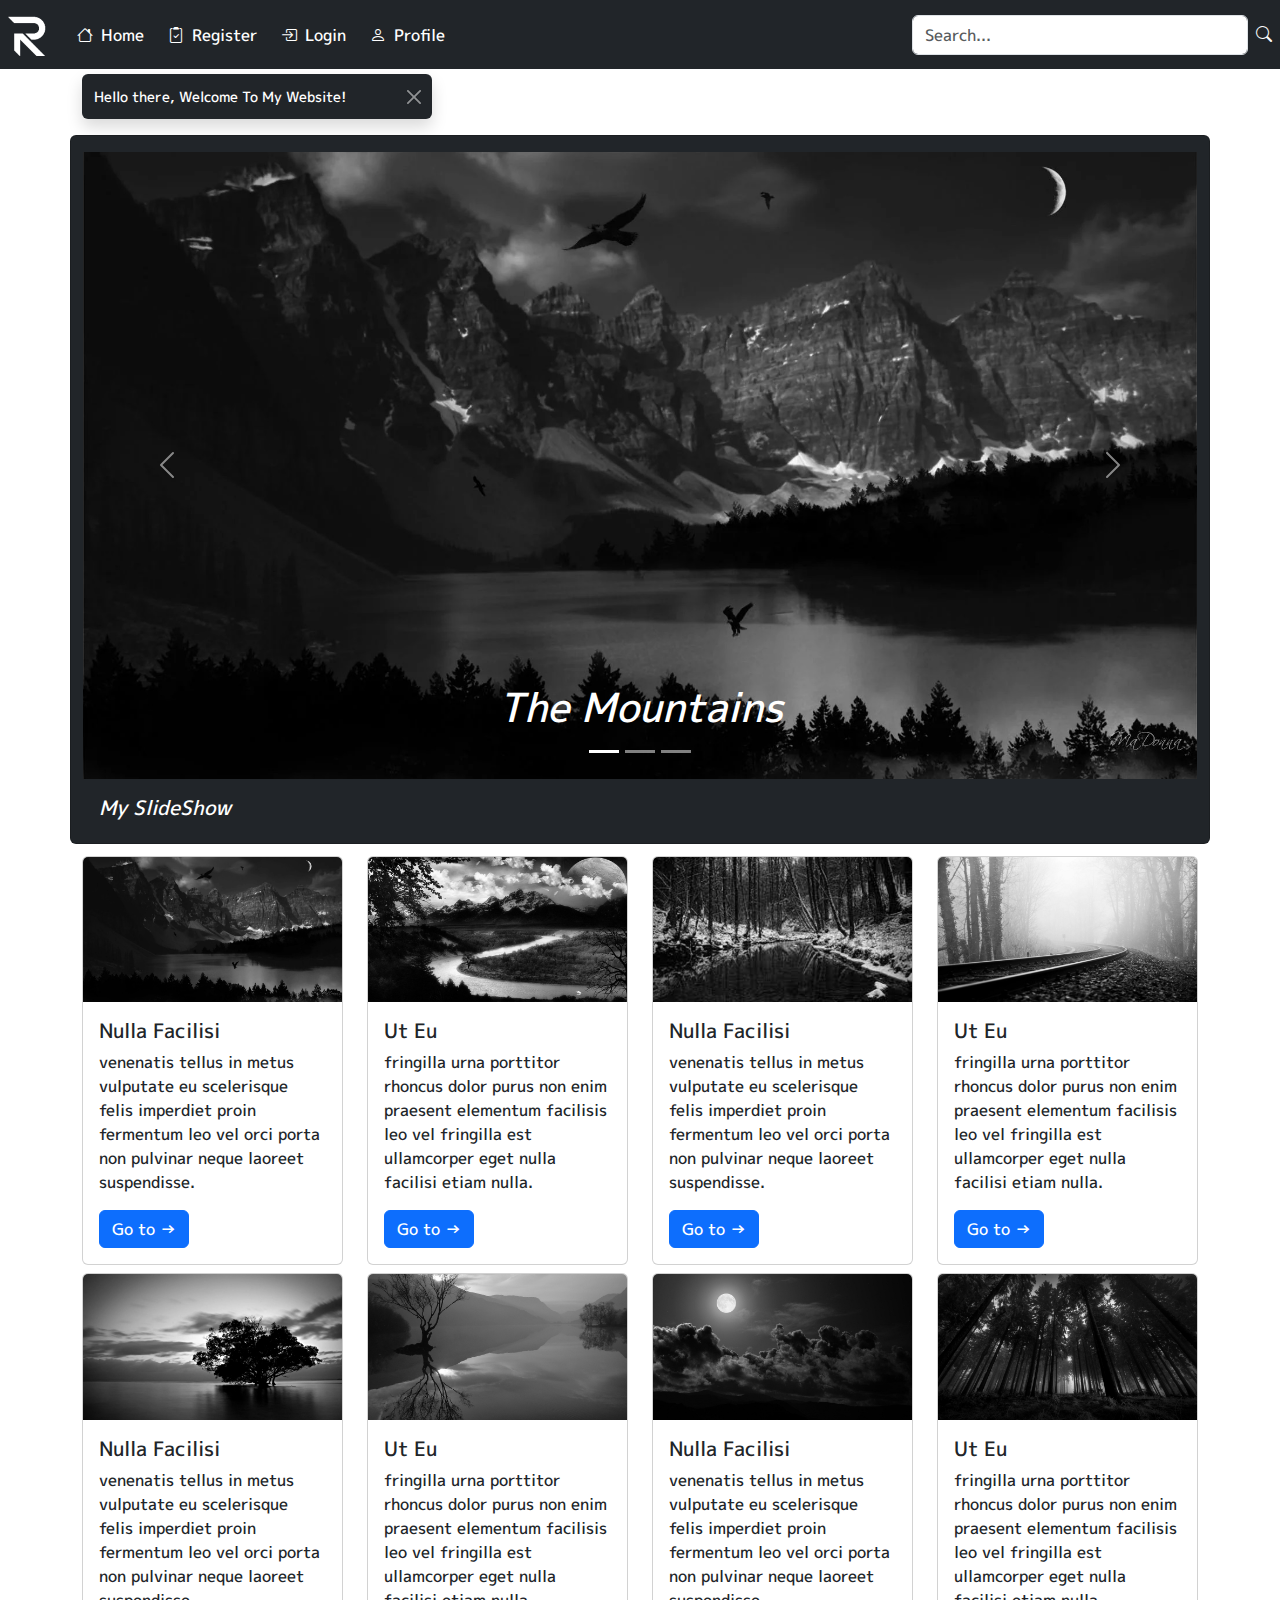
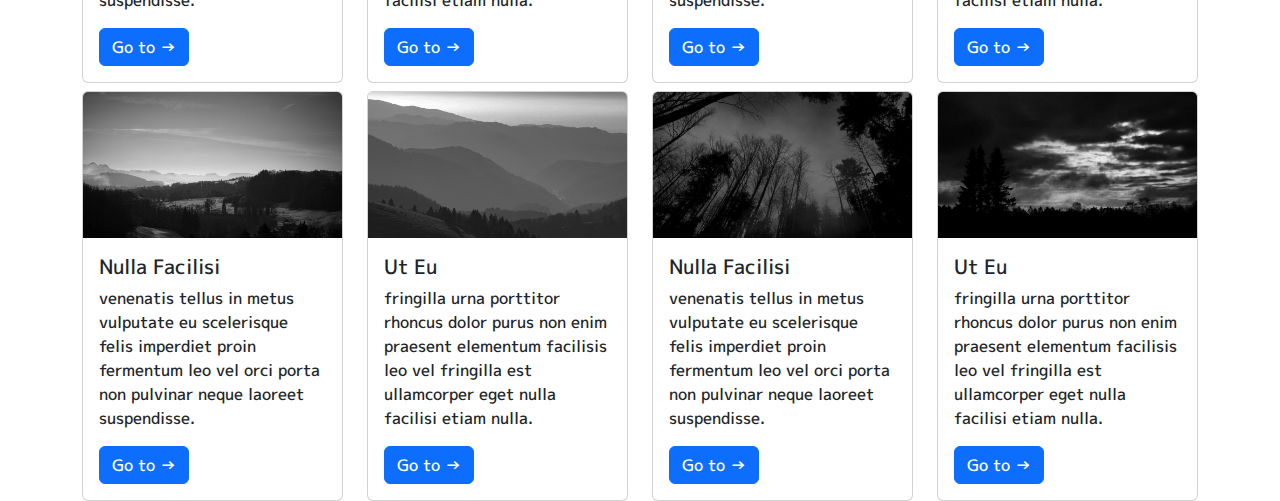
<file: index.html>
<!doctype html>
<html lang="en">
   <head>
      <meta charset="utf-8">
      <meta name="viewport" content="width=device-width, initial-scale=1">
      <title>Web 12</title>
      <link rel="stylesheet" href="bootstrap-5.3.2-dist/css/bootstrap.min.css">
      <link rel="stylesheet" href="Icons/bootstrap-icons-1.11.2/font/bootstrap-icons.min.css">
      <link rel="stylesheet" href="Icons/Favorite icons/">
      <link rel="stylesheet" href="Styles/style.css">
   </head>
   <body>

      <div class="main">

         <button onclick="topFunction()" id="myBtn" title="Go to top"><img src="Images/BackToTop.png" alt="BackToTop" style="max-width: 100%;"></button>

        <!-- Menu -->
         <nav class="navbar navbar-expand-lg bg-dark navbar-dark fixed-top">
            <a href="index.html" class="navbar-brand ms-2"><img src="Images/Logo.png" alt="Logo"></a>
            <button class="btn btn-dark d-lg-none" data-bs-toggle="offcanvas" data-bs-target="#Menu">
            <span class="navbar-toggler-icon"></span>
            </button>
            <div class="offcanvas offcanvas-end text-bg-dark" data-bs-scroll="true" tabindex="-1" id="Menu">
               <div class="offcanvas-header">
                  <h5 class="offcanvas-title" id="offcanvasWithBothOptionsLabel"><img src="Images/Logo.png" alt="Logo"></h5>
                  <button type="button" class="btn-close btn-close-white" data-bs-dismiss="offcanvas" aria-label="Close"></button>
               </div>
               <div class="offcanvas-body">
                  <ul class="navbar-nav me-auto">
                     <li class="nav-item ms-1 active">
                        <a href="index.html" class="nav-link active" style="color: white;"><i class="bi bi-house me-2"></i>Home</a>
                     </li>
                     <li class="nav-item ms-2">
                        <a href="#" class="nav-link" style="color: white;"><i class="bi bi-clipboard2-check me-2"></i>Register</a>
                     </li>
                     <li class="nav-item ms-2">
                        <a href="#" class="nav-link" style="color: white;"><i class="bi bi-box-arrow-in-right me-2"></i>Login</a>
                     </li>
                     <li class="nav-item ms-2">
                        <a href="#" class="nav-link" style="color: white;"><i class="bi bi-person me-2"></i>Profile</a>
                     </li>
                  </ul>
                  <form class="d-flex me-2" role="search">
                     <input type="search" class="form-control me-2" placeholder="Search...">
                     <a href="#" style="margin-top: 7px;"><i class="bi bi-search text-light Search-icon"></i></a>
                  </form>
               </div>
            </div>
         </nav>

         <!-- End Of Menu -->

         <!-- Middle -->

         <div class="middle" style="padding-top: 70px;">

            <div class="container">

         <!-- Toast -->

               <div class="toast show align-items-center text-bg-dark border-0 mt-1" role="alert">
                  <div class="d-flex">
                     <div class="toast-body">
                        Hello there, Welcome To My Website!
                     </div>
                     <button type="button" class="btn-close btn-close-white me-2 m-auto" data-bs-dismiss="toast"></button> 
                  </div>
               </div>

         <!-- End Of Toast -->

         <div class="row mt-3 mb-1">

         <!-- SlideShow -->

         <div class="card text-bg-dark">

          <div id="SlideShow" class="carousel slide carousel mt-3" data-bs-ride="carousel">

            <div class="carousel-indicators">
              <button type="button" data-bs-target="#SlideShow" data-bs-slide-to="0" class="active"></button>
              <button type="button" data-bs-target="#SlideShow" data-bs-slide-to="1"></button>
              <button type="button" data-bs-target="#SlideShow" data-bs-slide-to="2"></button>
            </div>
  
            <div class="carousel-inner">
              <div class="carousel-item active" data-bs-interval="1500" data-bs-touch="false">
                <img src="Images/1.jpg" class="d-block w-100" alt="Photo">
                <div class="carousel-caption">
                  <h1><i>The Mountains</i></h1>
                </div>
              </div>
  
              <div class="carousel-item" data-bs-interval="1500" data-bs-touch="false">
                <img src="Images/2.jpg" class="d-block w-100" alt="Photo">
                <div class="carousel-caption">
                  <h1><i>A River</i></h1>
                </div>
              </div>

              <div class="carousel-item" data-bs-interval="1500" data-bs-touch="false">
                <img src="Images/4.jpg" class="d-block w-100" alt="Photo">
                <div class="carousel-caption">
                  <h1><i>A RailRoad</i></h1>
                </div>
              </div>
            </div>
  
           <button class="carousel-control-prev" type="button" data-bs-target="#SlideShow" data-bs-slide="prev">
           <span class="carousel-control-prev-icon"></span>
           </button>
           <button class="carousel-control-next" type="button" data-bs-target="#SlideShow" data-bs-slide="next">
           <span class="carousel-control-next-icon"></span>
           </button>
  
           
           </div>
  

          <div class="card-body">
            <h5 class="card-title"><em>My SlideShow</em></h5>
          </div>

          </div>
         
         <!-- End Of SlideShow -->

         </div>

               <div class="row row-cols-md-3 row-cols-lg-4 d-flex align-items-stretch">

                  <div class="col d-none d-md-block">
                     <div class="card mt-2">
                        <img src="Images/1.jpg" class="card-img-top" alt="Picture">
                        <div class="card-body">
                           <h5 class="card-title">Nulla Facilisi</h5>
                           <p class="card-text">venenatis tellus in metus vulputate eu scelerisque felis imperdiet proin fermentum leo vel orci porta non pulvinar neque laoreet suspendisse.</p>
                           <a href="Pic 1/Pic1.html" class="btn btn-primary">Go to →</a>
                        </div>
                     </div>
                  </div>
                  <div class="col d-none d-md-block">
                     <div class="card mt-2">
                        <img src="Images/2.jpg" class="card-img-top" alt="Picture">
                        <div class="card-body">
                           <h5 class="card-title">Ut Eu</h5>
                           <p class="card-text">fringilla urna porttitor rhoncus dolor purus non enim praesent elementum facilisis leo vel fringilla est ullamcorper eget nulla facilisi etiam nulla.</p>
                           <a href="Pic 2/Pic2.html" class="btn btn-primary">Go to →</a>
                        </div>
                     </div>
                  </div>
                  <div class="col d-none d-md-block">
                     <div class="card mt-2">
                        <img src="Images/3.jfif" class="card-img-top" alt="Picture">
                        <div class="card-body">
                           <h5 class="card-title">Nulla Facilisi</h5>
                           <p class="card-text">venenatis tellus in metus vulputate eu scelerisque felis imperdiet proin fermentum leo vel orci porta non pulvinar neque laoreet suspendisse.</p>
                           <a href="Pic 3/Pic3.html" class="btn btn-primary">Go to →</a>
                        </div>
                     </div>
                  </div>
                  <div class="col d-none d-md-block">
                     <div class="card mt-2">
                        <img src="Images/4.jpg" class="card-img-top" alt="Picture">
                        <div class="card-body">
                           <h5 class="card-title">Ut Eu</h5>
                           <p class="card-text">fringilla urna porttitor rhoncus dolor purus non enim praesent elementum facilisis leo vel fringilla est ullamcorper eget nulla facilisi etiam nulla.</p>
                           <a href="Pic 4/Pic4.html" class="btn btn-primary">Go to →</a>
                        </div>
                     </div>
                  </div>
                  <div class="col d-none d-md-block">
                     <div class="card mt-2">
                        <img src="Images/5.jpg" class="card-img-top" alt="Picture">
                        <div class="card-body">
                           <h5 class="card-title">Nulla Facilisi</h5>
                           <p class="card-text">venenatis tellus in metus vulputate eu scelerisque felis imperdiet proin fermentum leo vel orci porta non pulvinar neque laoreet suspendisse.</p>
                           <a href="Pic 5/Pic5.html" class="btn btn-primary">Go to →</a>
                        </div>
                     </div>
                  </div>
                  <div class="col d-none d-md-block">
                     <div class="card mt-2">
                        <img src="Images/6.jpg" class="card-img-top" alt="Picture">
                        <div class="card-body">
                           <h5 class="card-title">Ut Eu</h5>
                           <p class="card-text">fringilla urna porttitor rhoncus dolor purus non enim praesent elementum facilisis leo vel fringilla est ullamcorper eget nulla facilisi etiam nulla.</p>
                           <a href="Pic 6/Pic6.html" class="btn btn-primary">Go to →</a>
                        </div>
                     </div>
                  </div>
                  <div class="col d-none d-md-block">
                     <div class="card mt-2">
                        <img src="Images/7.jpg" class="card-img-top" alt="Picture">
                        <div class="card-body">
                           <h5 class="card-title">Nulla Facilisi</h5>
                           <p class="card-text">venenatis tellus in metus vulputate eu scelerisque felis imperdiet proin fermentum leo vel orci porta non pulvinar neque laoreet suspendisse.</p>
                           <a href="Pic 7/Pic7.html" class="btn btn-primary">Go to →</a>
                        </div>
                     </div>
                  </div>
                  <div class="col d-none d-md-block">
                     <div class="card mt-2">
                        <img src="Images/8.jpg" class="card-img-top" alt="Picture">
                        <div class="card-body">
                           <h5 class="card-title">Ut Eu</h5>
                           <p class="card-text">fringilla urna porttitor rhoncus dolor purus non enim praesent elementum facilisis leo vel fringilla est ullamcorper eget nulla facilisi etiam nulla.</p>
                           <a href="Pic 8/Pic8.html" class="btn btn-primary">Go to →</a>
                        </div>
                     </div>
                  </div>
                  <div class="col d-none d-md-block">
                     <div class="card mt-2">
                        <img src="Images/9.jpg" class="card-img-top" alt="Picture">
                        <div class="card-body">
                           <h5 class="card-title">Nulla Facilisi</h5>
                           <p class="card-text">venenatis tellus in metus vulputate eu scelerisque felis imperdiet proin fermentum leo vel orci porta non pulvinar neque laoreet suspendisse.</p>
                           <a href="Pic 9/Pic9.html" class="btn btn-primary">Go to →</a>
                        </div>
                     </div>
                  </div>
                  <div class="col d-none d-md-block">
                     <div class="card mt-2">
                        <img src="Images/10.jpg" class="card-img-top" alt="Picture">
                        <div class="card-body">
                           <h5 class="card-title">Ut Eu</h5>
                           <p class="card-text">fringilla urna porttitor rhoncus dolor purus non enim praesent elementum facilisis leo vel fringilla est ullamcorper eget nulla facilisi etiam nulla.</p>
                           <a href="Pic 10/Pic10.html" class="btn btn-primary">Go to →</a>
                        </div>
                     </div>
                  </div>
                  <div class="col d-none d-md-block">
                     <div class="card mt-2">
                        <img src="Images/11.jpg" class="card-img-top" alt="Picture">
                        <div class="card-body">
                           <h5 class="card-title">Nulla Facilisi</h5>
                           <p class="card-text">venenatis tellus in metus vulputate eu scelerisque felis imperdiet proin fermentum leo vel orci porta non pulvinar neque laoreet suspendisse.</p>
                           <a href="Pic 11/Pic11.html" class="btn btn-primary">Go to →</a>
                        </div>
                     </div>
                  </div>
                  <div class="col d-none d-md-block">
                     <div class="card mt-2">
                        <img src="Images/12.jpg" class="card-img-top" alt="Picture">
                        <div class="card-body">
                           <h5 class="card-title">Ut Eu</h5>
                           <p class="card-text">fringilla urna porttitor rhoncus dolor purus non enim praesent elementum facilisis leo vel fringilla est ullamcorper eget nulla facilisi etiam nulla.</p>
                           <a href="Pic 12/Pic12.html" class="btn btn-primary">Go to →</a>
                        </div>
                     </div>
                  </div>

                  <a href="AllPictures/AllPictures.html" class="d-md-none d-block ViewAll"><Img src="Images/ViewAll.png" style="max-width: 50%;"></Img></a>

               </div>
            </div>
         </div>
      </div>
      
<script>

let mybutton = document.getElementById("myBtn");

window.onscroll = function() {scrollFunction()};

function scrollFunction() {
  if (document.body.scrollTop > 20 || document.documentElement.scrollTop > 20) {
    mybutton.style.display = "block";
  } else {
    mybutton.style.display = "none";
  }
}

function topFunction() {
  document.body.scrollTop = 0;
  document.documentElement.scrollTop = 0;
}

</script>

   <script src="bootstrap-5.3.2-dist/js/bootstrap.bundle.min.js"></script>
   </body>
</html>
</file>
<file: Styles/style.css>
@font-face {
    font-family: MPLUS;
    src: url(../Fonts/MPLUS1p-Medium.ttf);
}
body{
    font-family: "MPLUS";
}
img{
    max-width: 100%;
}
#myBtn {
    display: none;
    position: fixed;
    bottom: 20px;
    right: 30px;
    z-index: 99;
    border: none;
    outline: none;
    background-color: #212529;
    color: white;
    cursor: pointer;
    padding: 15px;
    border-radius: 15px;
    font-size: 18px;
  }
  
  #myBtn:hover {
    background-color: rgba(33, 37, 41, 0.95);
  }
.ViewAll img:hover{
    opacity: 0.9; 
    content: url("../Images/ViewAllHover.png");
}
</file>
